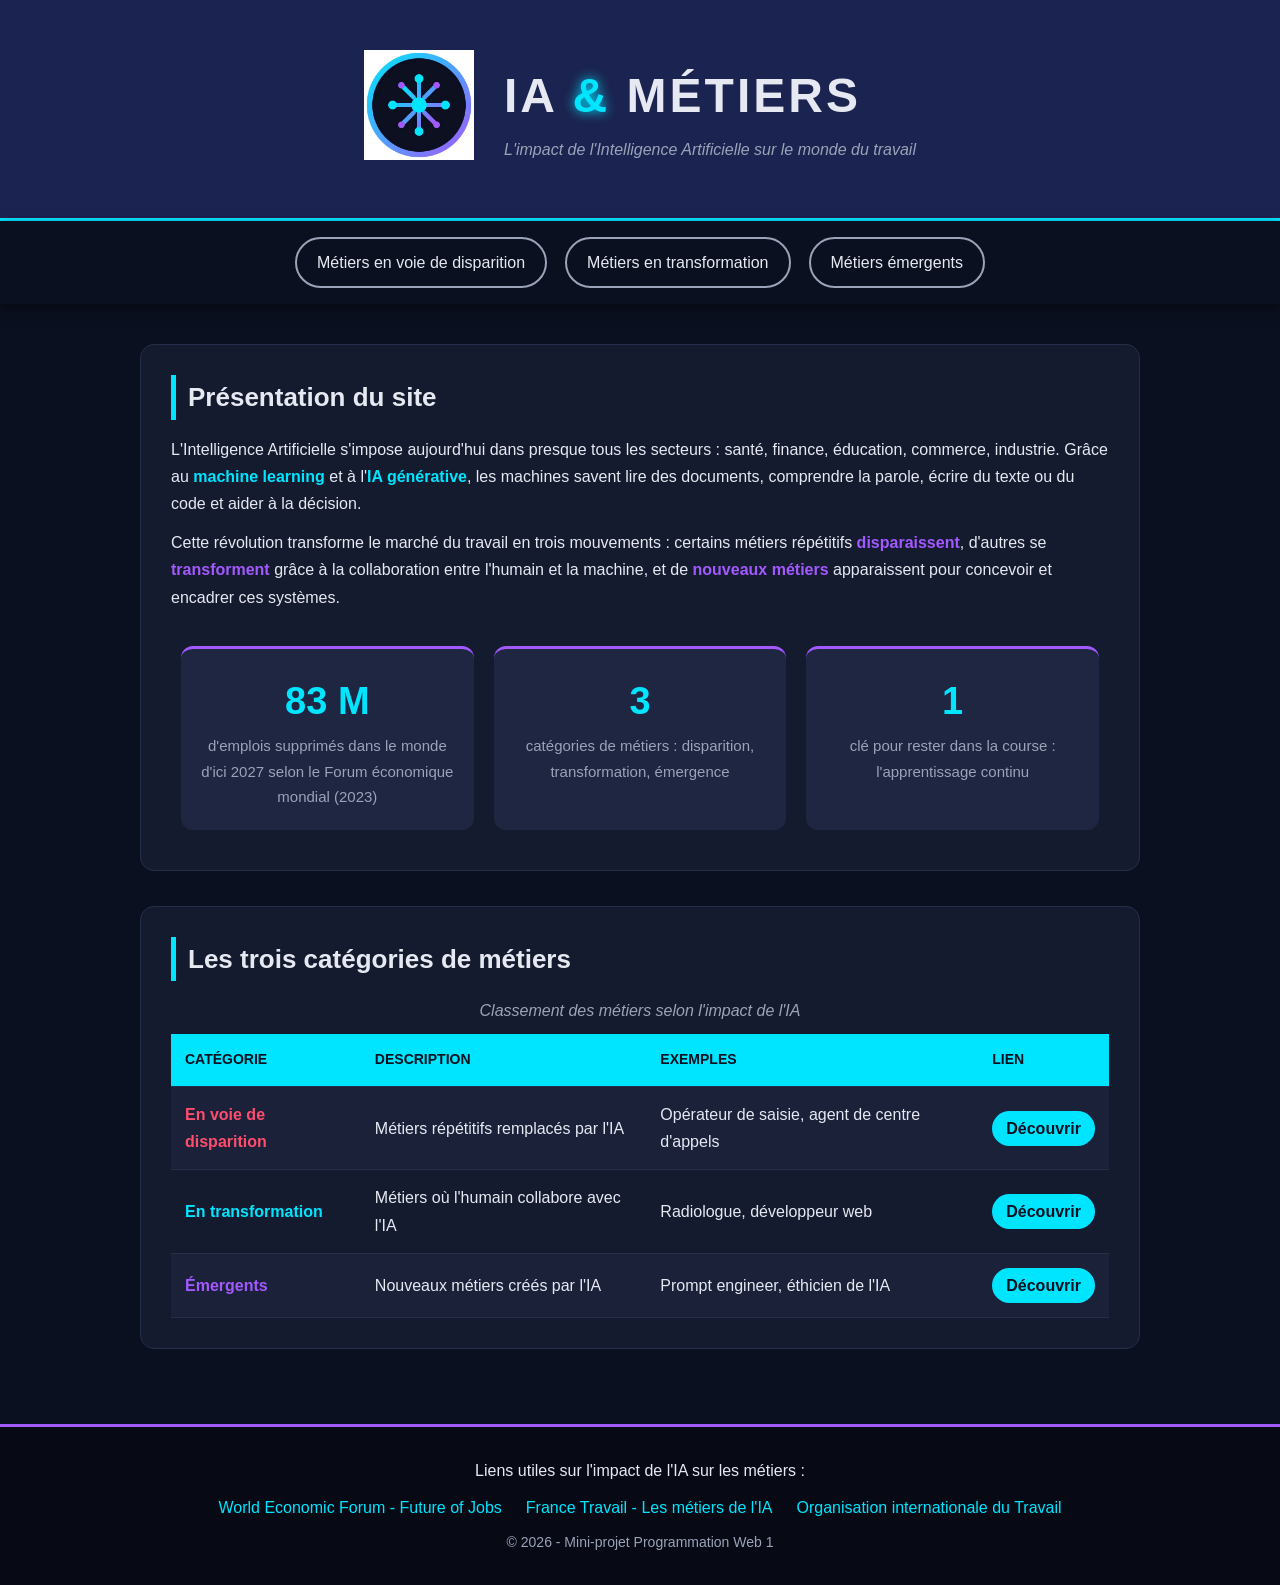
<file: index.html>
<!DOCTYPE html>
<html lang="fr">
<head>
  <meta charset="UTF-8">
  <meta name="viewport" content="width=device-width, initial-scale=1.0">
  <title>IA & Métiers - Le travail de demain</title>
  <link rel="stylesheet" href="style_index.css">
</head>
<body>

  <header>
    <figure class="logo">
      <img src="logo.png" alt="Logo IA & Métiers">
    </figure>
    <div class="titre">
      <h1>IA <strong>&amp;</strong> Métiers</h1>
      <p>L'impact de l'Intelligence Artificielle sur le monde du travail</p>
    </div>
  </header>

  <nav>
    <a href="disparition.html" class="rouge">Métiers en voie de disparition</a>
    <a href="transformation.html" class="cyan">Métiers en transformation</a>
    <a href="emergence.html" class="violet">Métiers émergents</a>
  </nav>

  <div id="principal">
    <section id="presentation">
      <h2>Présentation du site</h2>
      <p>L'Intelligence Artificielle s'impose aujourd'hui dans presque tous les secteurs : santé, finance, éducation, commerce, industrie. Grâce au <strong>machine learning</strong> et à l'<strong>IA générative</strong>, les machines savent lire des documents, comprendre la parole, écrire du texte ou du code et aider à la décision.</p>
      <p>Cette révolution transforme le marché du travail en trois mouvements : certains métiers répétitifs <em>disparaissent</em>, d'autres se <em>transforment</em> grâce à la collaboration entre l'humain et la machine, et de <em>nouveaux métiers</em> apparaissent pour concevoir et encadrer ces systèmes.</p>

      <div class="chiffres">
        <div class="carte">
          <strong>83 M</strong>
          <p>d'emplois supprimés dans le monde d'ici 2027 selon le Forum économique mondial (2023)</p>
        </div>
        <div class="carte">
          <strong>3</strong>
          <p>catégories de métiers : disparition, transformation, émergence</p>
        </div>
        <div class="carte">
          <strong>1</strong>
          <p>clé pour rester dans la course : l'apprentissage continu</p>
        </div>
      </div>
    </section>

    <section id="categories">
      <h2>Les trois catégories de métiers</h2>
      <table>
        <caption>Classement des métiers selon l'impact de l'IA</caption>
        <thead>
          <tr>
            <th>Catégorie</th>
            <th>Description</th>
            <th>Exemples</th>
            <th>Lien</th>
          </tr>
        </thead>
        <tbody>
          <tr>
            <td>En voie de disparition</td>
            <td>Métiers répétitifs remplacés par l'IA</td>
            <td>Opérateur de saisie, agent de centre d'appels</td>
            <td><a href="disparition.html">Découvrir</a></td>
          </tr>
          <tr>
            <td>En transformation</td>
            <td>Métiers où l'humain collabore avec l'IA</td>
            <td>Radiologue, développeur web</td>
            <td><a href="transformation.html">Découvrir</a></td>
          </tr>
          <tr>
            <td>Émergents</td>
            <td>Nouveaux métiers créés par l'IA</td>
            <td>Prompt engineer, éthicien de l'IA</td>
            <td><a href="emergence.html">Découvrir</a></td>
          </tr>
        </tbody>
      </table>
    </section>
  </div>

  <footer>
    <p>Liens utiles sur l'impact de l'IA sur les métiers :</p>
    <ul>
      <li><a href="https://www.weforum.org/publications/the-future-of-jobs-report-2025/" target="_blank">World Economic Forum - Future of Jobs</a></li>
      <li><a href="https://www.francetravail.fr/actualites/le-dossier/les-metiers-de-demain/ia-les-metiers-qui-recrutent-le.html" target="_blank">France Travail - Les métiers de l'IA</a></li>
      <li><a href="https://www.ilo.org/" target="_blank">Organisation internationale du Travail</a></li>
    </ul>
    <p class="copyright">&copy; 2026 - Mini-projet Programmation Web 1</p>
  </footer>

</body>
</html>
</file>
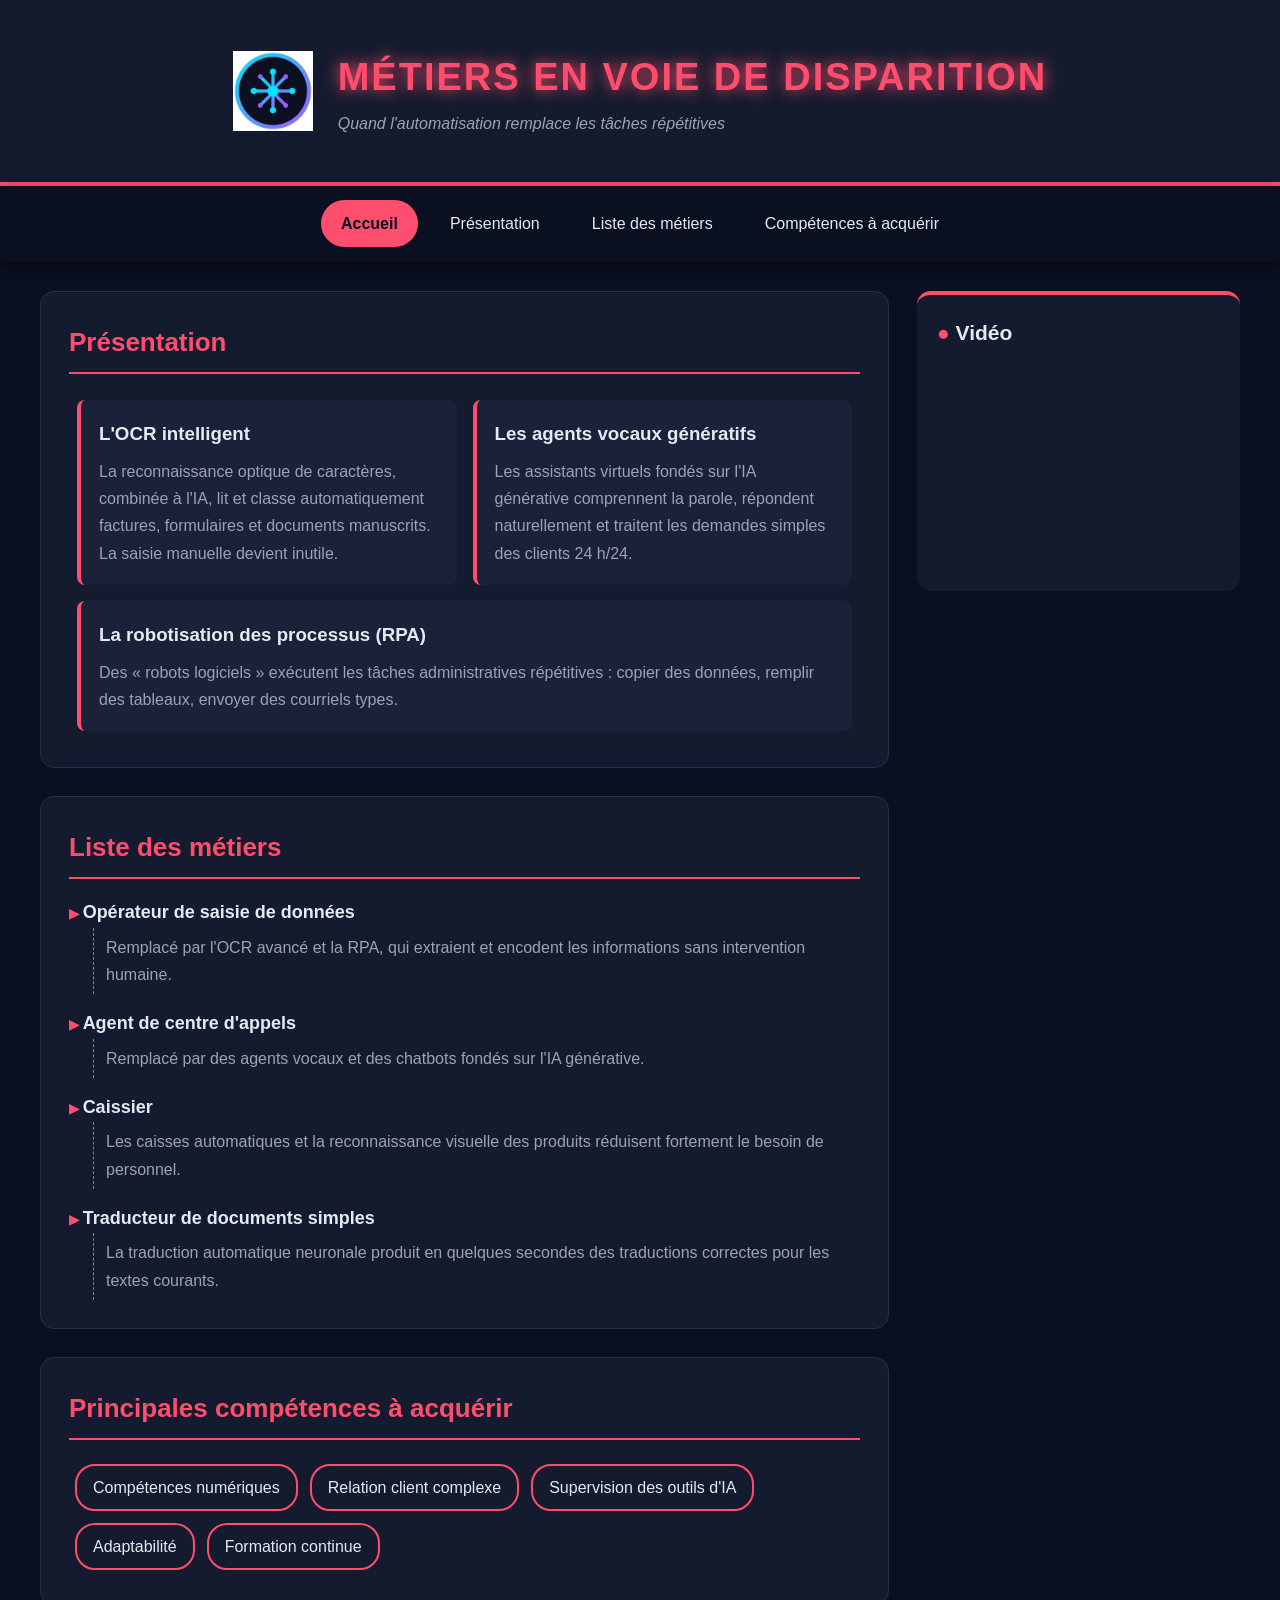
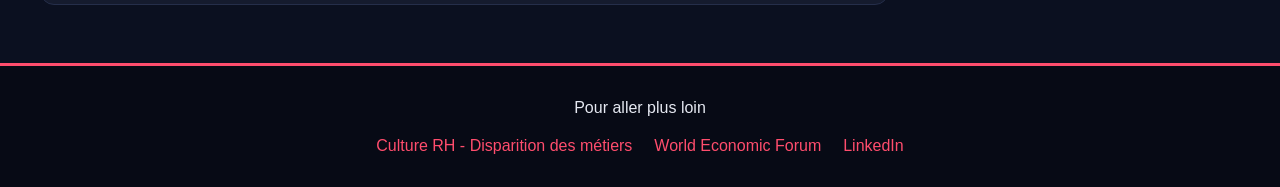
<file: disparition.html>
<!DOCTYPE html>
<html lang="fr">
<head>
  <meta charset="utf-8">
  <meta name="viewport" content="width=device-width, initial-scale=1">
  <title>Métiers en voie de disparition - IA & Métiers</title>
  <link rel="stylesheet" href="categories.css">
</head>
<body class="disparition">
  <header>
    <img src="logo.png" alt="Logo IA & Métiers">
    <div>
      <h1>Métiers en voie de disparition</h1>
      <p>Quand l'automatisation remplace les tâches répétitives</p>
    </div>
  </header>

  <nav>
    <ul>
      <li><a href="index.html">Accueil</a></li>
      <li><a href="#presentation">Présentation</a></li>
      <li><a href="#liste">Liste des métiers</a></li>
      <li><a href="#competences">Compétences à acquérir</a></li>
    </ul>
  </nav>

  <div id="principal">
    <div class="contenu">
      <section id="presentation">
        <h2>Présentation</h2>
        <article>
          <h3>L'OCR intelligent</h3>
          <p>La reconnaissance optique de caractères, combinée à l'IA, lit et classe automatiquement factures, formulaires et documents manuscrits. La saisie manuelle devient inutile.</p>
        </article>
        <article>
          <h3>Les agents vocaux génératifs</h3>
          <p>Les assistants virtuels fondés sur l'IA générative comprennent la parole, répondent naturellement et traitent les demandes simples des clients 24 h/24.</p>
        </article>
        <article>
          <h3>La robotisation des processus (RPA)</h3>
          <p>Des « robots logiciels » exécutent les tâches administratives répétitives : copier des données, remplir des tableaux, envoyer des courriels types.</p>
        </article>
      </section>

      <section id="liste">
        <h2>Liste des métiers</h2>
        <dl>
          <dt>Opérateur de saisie de données</dt>
          <dd>Remplacé par l'OCR avancé et la RPA, qui extraient et encodent les informations sans intervention humaine.</dd>
          <dt>Agent de centre d'appels</dt>
          <dd>Remplacé par des agents vocaux et des chatbots fondés sur l'IA générative.</dd>
          <dt>Caissier</dt>
          <dd>Les caisses automatiques et la reconnaissance visuelle des produits réduisent fortement le besoin de personnel.</dd>
          <dt>Traducteur de documents simples</dt>
          <dd>La traduction automatique neuronale produit en quelques secondes des traductions correctes pour les textes courants.</dd>
        </dl>
      </section>

      <section id="competences">
        <h2>Principales compétences à acquérir</h2>
        <ul>
          <li>Compétences numériques</li>
          <li>Relation client complexe</li>
          <li>Supervision des outils d'IA</li>
          <li>Adaptabilité</li>
          <li>Formation continue</li>
        </ul>
      </section>
    </div>

    <aside>
      <h2>Vidéo</h2>
      <iframe src="https://www.youtube.com/embed/Z6YBbleqslk" title="Les métiers les plus impactés par l'IA" allowfullscreen></iframe>
    </aside>
  </div>

  <footer>
    <p>Pour aller plus loin</p>
    <ul>
      <li><a href="https://culture-rh.com/disparition-metiers-ia/" target="_blank">Culture RH - Disparition des métiers</a></li>
      <li><a href="https://www.weforum.org/publications/the-future-of-jobs-report-2025/" target="_blank">World Economic Forum</a></li>
      <li><a href="https://www.linkedin.com/" target="_blank">LinkedIn</a></li>
    </ul>
  </footer>
</body>
</html>
</file>
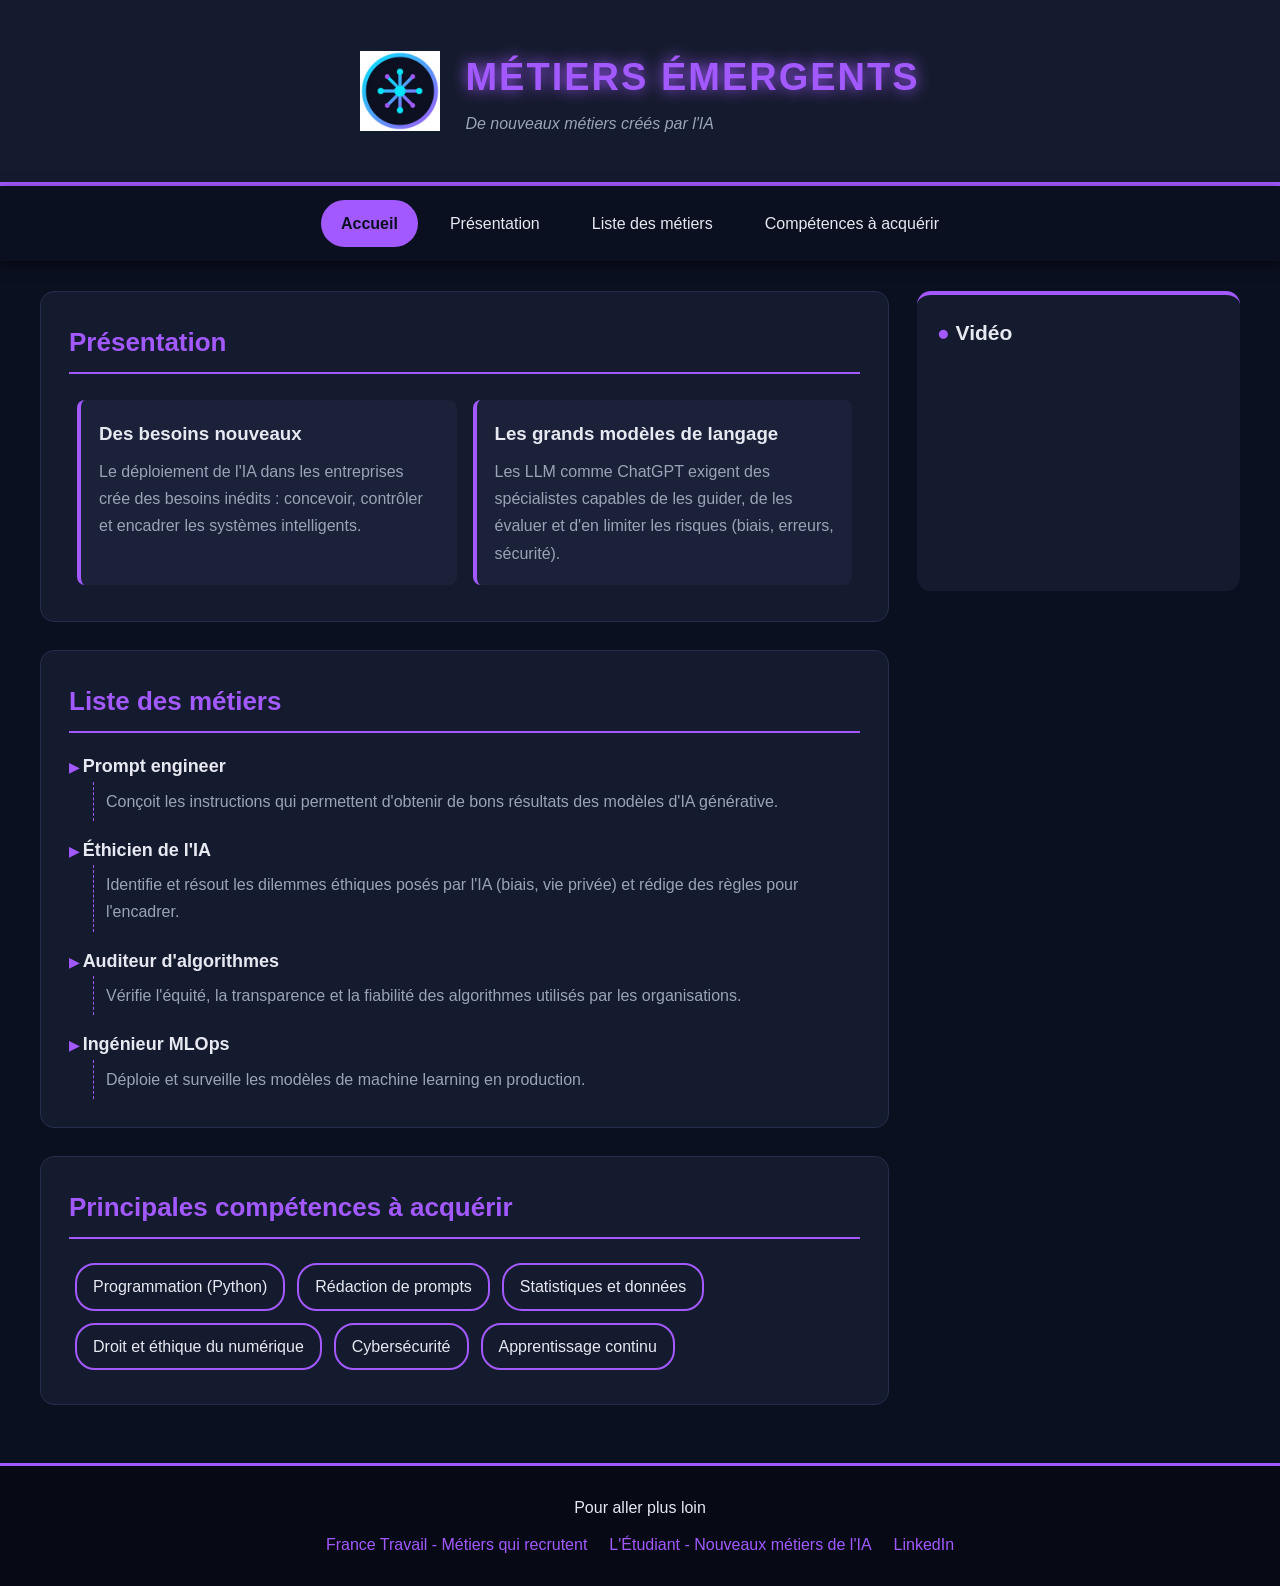
<file: emergence.html>
<!DOCTYPE html>
<html lang="fr">
<head>
  <meta charset="utf-8">
  <meta name="viewport" content="width=device-width, initial-scale=1">
  <title>Métiers émergents - IA & Métiers</title>
  <link rel="stylesheet" href="categories.css">
</head>
<body class="emergence">
  <header>
    <img src="logo.png" alt="Logo IA & Métiers">
    <div>
      <h1>Métiers émergents</h1>
      <p>De nouveaux métiers créés par l'IA</p>
    </div>
  </header>

  <nav>
    <ul>
      <li><a href="index.html">Accueil</a></li>
      <li><a href="#presentation">Présentation</a></li>
      <li><a href="#liste">Liste des métiers</a></li>
      <li><a href="#competences">Compétences à acquérir</a></li>
    </ul>
  </nav>

  <div id="principal">
    <div class="contenu">
      <section id="presentation">
        <h2>Présentation</h2>
        <article>
          <h3>Des besoins nouveaux</h3>
          <p>Le déploiement de l'IA dans les entreprises crée des besoins inédits : concevoir, contrôler et encadrer les systèmes intelligents.</p>
        </article>
        <article>
          <h3>Les grands modèles de langage</h3>
          <p>Les LLM comme ChatGPT exigent des spécialistes capables de les guider, de les évaluer et d'en limiter les risques (biais, erreurs, sécurité).</p>
        </article>
      </section>

      <section id="liste">
        <h2>Liste des métiers</h2>
        <dl>
          <dt>Prompt engineer</dt>
          <dd>Conçoit les instructions qui permettent d'obtenir de bons résultats des modèles d'IA générative.</dd>
          <dt>Éthicien de l'IA</dt>
          <dd>Identifie et résout les dilemmes éthiques posés par l'IA (biais, vie privée) et rédige des règles pour l'encadrer.</dd>
          <dt>Auditeur d'algorithmes</dt>
          <dd>Vérifie l'équité, la transparence et la fiabilité des algorithmes utilisés par les organisations.</dd>
          <dt>Ingénieur MLOps</dt>
          <dd>Déploie et surveille les modèles de machine learning en production.</dd>
        </dl>
      </section>

      <section id="competences">
        <h2>Principales compétences à acquérir</h2>
        <ul>
          <li>Programmation (Python)</li>
          <li>Rédaction de prompts</li>
          <li>Statistiques et données</li>
          <li>Droit et éthique du numérique</li>
          <li>Cybersécurité</li>
          <li>Apprentissage continu</li>
        </ul>
      </section>
    </div>

    <aside>
      <h2>Vidéo</h2>
      <iframe src="https://www.youtube.com/embed/97ZljRHjJq8" title="Boosté par l'IA" allowfullscreen></iframe>
    </aside>
  </div>

  <footer>
    <p>Pour aller plus loin</p>
    <ul>
      <li><a href="https://www.francetravail.fr/actualites/le-dossier/les-metiers-de-demain/ia-les-metiers-qui-recrutent-le.html" target="_blank">France Travail - Métiers qui recrutent</a></li>
      <li><a href="https://www.letudiant.fr/metiers/prompt-engineer-psydesigner-data-scientist-decouvrez-les-nouveaux-metiers-de-l-ia.html" target="_blank">L'Étudiant - Nouveaux métiers de l'IA</a></li>
      <li><a href="https://www.linkedin.com/" target="_blank">LinkedIn</a></li>
    </ul>
  </footer>
</body>
</html>
</file>
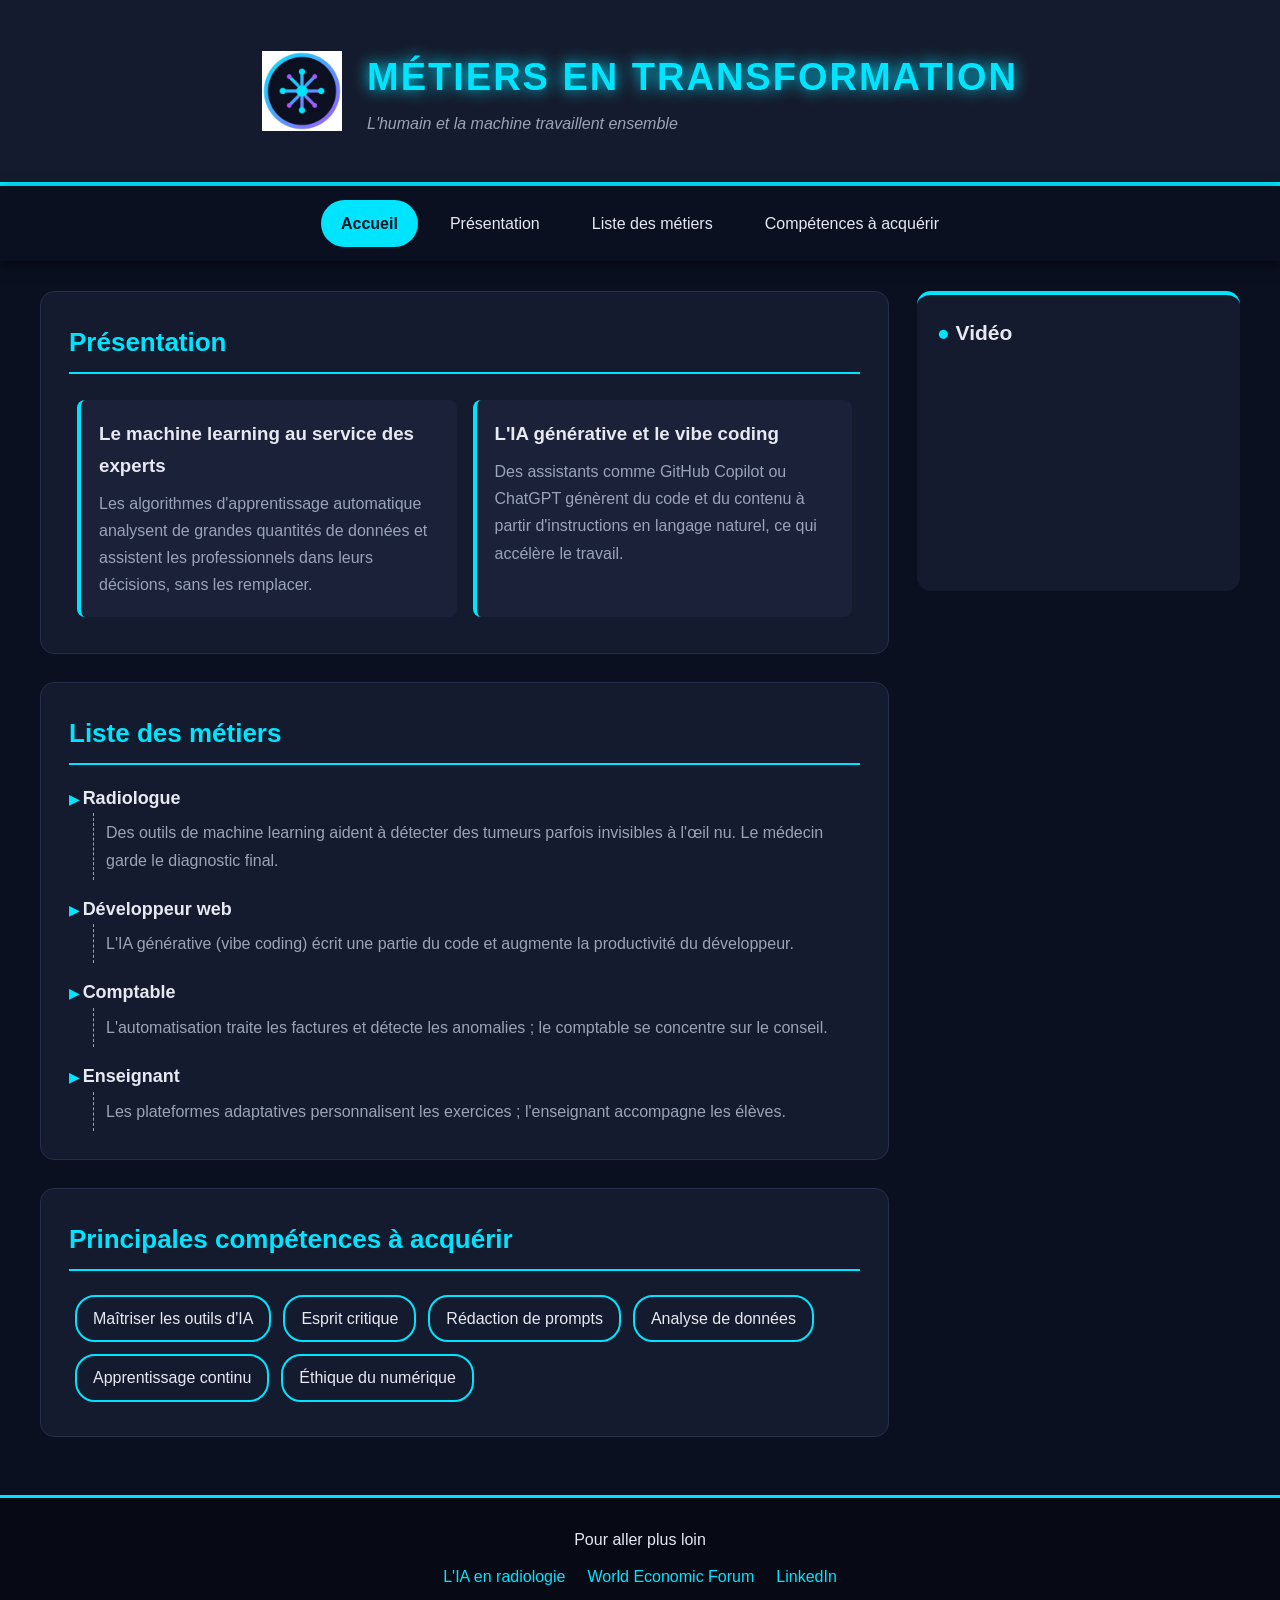
<file: transformation.html>
<!DOCTYPE html>
<html lang="fr">
<head>
  <meta charset="utf-8">
  <meta name="viewport" content="width=device-width, initial-scale=1">
  <title>Métiers en transformation - IA & Métiers</title>
  <link rel="stylesheet" href="categories.css">
</head>
<body class="transformation">
  <header>
    <img src="logo.png" alt="Logo IA & Métiers">
    <div>
      <h1>Métiers en transformation</h1>
      <p>L'humain et la machine travaillent ensemble</p>
    </div>
  </header>

  <nav>
    <ul>
      <li><a href="index.html">Accueil</a></li>
      <li><a href="#presentation">Présentation</a></li>
      <li><a href="#liste">Liste des métiers</a></li>
      <li><a href="#competences">Compétences à acquérir</a></li>
    </ul>
  </nav>

  <div id="principal">
    <div class="contenu">
      <section id="presentation">
        <h2>Présentation</h2>
        <article>
          <h3>Le machine learning au service des experts</h3>
          <p>Les algorithmes d'apprentissage automatique analysent de grandes quantités de données et assistent les professionnels dans leurs décisions, sans les remplacer.</p>
        </article>
        <article>
          <h3>L'IA générative et le vibe coding</h3>
          <p>Des assistants comme GitHub Copilot ou ChatGPT génèrent du code et du contenu à partir d'instructions en langage naturel, ce qui accélère le travail.</p>
        </article>
      </section>

      <section id="liste">
        <h2>Liste des métiers</h2>
        <dl>
          <dt>Radiologue</dt>
          <dd>Des outils de machine learning aident à détecter des tumeurs parfois invisibles à l'œil nu. Le médecin garde le diagnostic final.</dd>
          <dt>Développeur web</dt>
          <dd>L'IA générative (vibe coding) écrit une partie du code et augmente la productivité du développeur.</dd>
          <dt>Comptable</dt>
          <dd>L'automatisation traite les factures et détecte les anomalies ; le comptable se concentre sur le conseil.</dd>
          <dt>Enseignant</dt>
          <dd>Les plateformes adaptatives personnalisent les exercices ; l'enseignant accompagne les élèves.</dd>
        </dl>
      </section>

      <section id="competences">
        <h2>Principales compétences à acquérir</h2>
        <ul>
          <li>Maîtriser les outils d'IA</li>
          <li>Esprit critique</li>
          <li>Rédaction de prompts</li>
          <li>Analyse de données</li>
          <li>Apprentissage continu</li>
          <li>Éthique du numérique</li>
        </ul>
      </section>
    </div>

    <aside>
      <h2>Vidéo</h2>
      <iframe src="https://www.youtube.com/embed/CpS2_IsY2EI" title="Quelle place pour l'être humain face à l'IA ?" allowfullscreen></iframe>
    </aside>
  </div>

  <footer>
    <p>Pour aller plus loin</p>
    <ul>
      <li><a href="https://pro.campus.sanofi/fr/intelligence-artificielle-et-medecine/articles/focus-sur-l-ia-en-radiologie" target="_blank">L'IA en radiologie</a></li>
      <li><a href="https://www.weforum.org/publications/the-future-of-jobs-report-2025/" target="_blank">World Economic Forum</a></li>
      <li><a href="https://www.linkedin.com/" target="_blank">LinkedIn</a></li>
    </ul>
  </footer>
</body>
</html>
</file>
<file: style_index.css>
/* ===== style_index.css : feuille de style de la page d'accueil ===== */
/* Couleurs du site : bleu nuit #0b1020, cyan #00e5ff, violet #a259ff, rouge #ff4d6d */

* {
  margin: 0;
  padding: 0;
}

body {
  font-family: "Segoe UI", Tahoma, sans-serif;
  background-color: #0b1020;
  color: #e6e9f2;
  line-height: 1.7;
  display: flex;
  flex-direction: column;
  min-height: 100vh;
}

/* ---------- En-tête (bannière) ---------- */
header {
  display: flex;
  flex-direction: row;
  align-items: center;
  justify-content: center;
  padding: 50px 20px;
  background-color: #1b2350;
  border-bottom: 3px solid #00e5ff;
}

header .logo {
  margin-right: 30px;
}

header .logo img {
  width: 110px;
  transition: transform 0.5s;
}

header .logo img:hover {
  transform: scale(1.25) rotate(360deg); /* zoom de l'image */
}

header h1 {
  font-size: 48px;
  letter-spacing: 3px;
  text-transform: uppercase;
  animation: apparition 1.2s ease-out;
}

header h1 strong {
  color: #00e5ff;
  text-shadow: 0 0 12px #00e5ff;
}

header .titre p {
  color: #9aa3b8;
  font-style: italic;
}

@keyframes apparition {
  from { opacity: 0; transform: translateY(-30px); }
  to { opacity: 1; transform: translateY(0); }
}

/* ---------- Menu de navigation ---------- */
nav {
  display: flex;
  flex-wrap: wrap;
  justify-content: center;
  padding: 10px;
  background-color: #0b1020;
  position: sticky;
  top: 0;
  z-index: 10;
  box-shadow: 0 4px 12px rgba(0, 0, 0, 0.5);
}

nav a {
  color: #e6e9f2;
  text-decoration: none;
  margin: 6px 9px;
  padding: 10px 20px;
  border-radius: 30px;
  border: 2px solid #9aa3b8;
  transition: all 0.3s;
}

nav a.rouge:hover  { border-color: #ff4d6d; box-shadow: 0 0 14px #ff4d6d; }
nav a.cyan:hover   { border-color: #00e5ff; box-shadow: 0 0 14px #00e5ff; }
nav a.violet:hover { border-color: #a259ff; box-shadow: 0 0 14px #a259ff; }

nav a:hover {
  transform: translateY(-4px);
}

/* ---------- Contenu principal ---------- */
#principal {
  display: flex;
  flex-direction: column;
  flex: 1;
  width: 90%;
  max-width: 1000px;
  margin: 40px auto;
}

section {
  background-color: #151b2e;
  padding: 30px;
  margin-bottom: 35px;
  border-radius: 14px;
  border: 1px solid #252e4a;
}

section h2 {
  font-size: 26px;
  margin-bottom: 16px;
  padding-left: 12px;
  border-left: 5px solid #00e5ff;
}

#presentation p + p {
  margin-top: 12px;
}

#presentation strong {
  color: #00e5ff;
}

#presentation em {
  color: #a259ff;
  font-style: normal;
  font-weight: bold;
}

/* Cartes de chiffres clés */
.chiffres {
  display: flex;
  flex-wrap: wrap;
  justify-content: space-between;
  margin-top: 25px;
}

.chiffres .carte {
  flex: 1;
  min-width: 200px;
  margin: 10px;
  text-align: center;
  padding: 20px;
  border-radius: 12px;
  background-color: #1e2642;
  border-top: 3px solid #a259ff;
  transition: transform 0.3s, box-shadow 0.3s;
}

.chiffres .carte:hover {
  transform: translateY(-8px);
  box-shadow: 0 10px 25px rgba(162, 89, 255, 0.35);
}

.carte strong {
  display: block;
  font-size: 38px;
  color: #00e5ff;
}

.carte p {
  font-size: 15px;
  color: #9aa3b8;
}

/* ---------- Tableau ---------- */
table {
  width: 100%;
  border-collapse: collapse;
}

caption {
  padding-bottom: 10px;
  font-style: italic;
  color: #9aa3b8;
}

th, td {
  padding: 14px;
  text-align: left;
  border-bottom: 1px solid #252e4a;
}

thead th {
  background-color: #00e5ff;
  color: #0b1020;
  text-transform: uppercase;
  font-size: 14px;
}

tbody tr:nth-child(odd) {
  background-color: #1a2139;
}

tbody tr {
  transition: background-color 0.3s;
}

tbody tr:hover {
  background-color: #262f52;
}

tbody tr:nth-child(1) td:first-child { color: #ff4d6d; font-weight: bold; }
tbody tr:nth-child(2) td:first-child { color: #00e5ff; font-weight: bold; }
tbody tr:nth-child(3) td:first-child { color: #a259ff; font-weight: bold; }

td a {
  display: inline-block;
  color: #0b1020;
  background-color: #00e5ff;
  padding: 4px 14px;
  border-radius: 20px;
  text-decoration: none;
  font-weight: bold;
  transition: transform 0.3s;
}

td a:hover {
  transform: scale(1.1);
}

/* ---------- Pied de page ---------- */
footer {
  display: flex;
  flex-direction: column;
  align-items: center;
  padding: 30px 20px;
  background-color: #070a15;
  border-top: 3px solid #a259ff;
  text-align: center;
}

footer ul {
  list-style-type: none;
  display: flex;
  flex-wrap: wrap;
  justify-content: center;
  margin: 10px 0;
}

footer li {
  margin: 0 12px;
}

footer a[href^="https"] {
  color: #00e5ff;
  text-decoration: none;
  transition: color 0.3s;
}

footer a[href^="https"]:hover {
  color: #a259ff;
  text-decoration: underline;
}

footer .copyright {
  font-size: 14px;
  color: #9aa3b8;
}

/* ---------- Responsive : petits écrans ---------- */
@media (max-width: 700px) {
  header {
    flex-direction: column;
    text-align: center;
  }
  header .logo {
    margin-right: 0;
    margin-bottom: 15px;
  }
  header h1 {
    font-size: 32px;
  }
  nav {
    position: static;
    flex-direction: column;
    align-items: stretch;
    text-align: center;
  }
  #principal {
    width: 94%;
  }
  section {
    padding: 12px;
  }
  .chiffres {
    flex-direction: column; /* les cartes s'empilent sur mobile */
  }
  .chiffres .carte {
    margin: 8px 0;
  }
  th, td {
    padding: 6px;
    font-size: 13px;
  }
  td a {
    padding: 3px 8px;
  }
  th:nth-child(3), td:nth-child(3) {
    display: none; /* on cache la colonne Exemples */
  }
}

/* ---------- Responsive : grands écrans ---------- */
@media (min-width: 1400px) {
  #principal {
    max-width: 1250px;
  }
  header h1 {
    font-size: 58px;
  }
}
</file>
<file: categories.css>
/* ===== categories.css : commun aux 3 pages de catégories ===== */
/* Même palette que l'accueil. Chaque page a une couleur d'accent
   grâce à la classe de <body> : rouge (disparition), cyan (transformation), violet (emergence) */

* {
  margin: 0;
  padding: 0;
}

body {
  font-family: "Segoe UI", Tahoma, sans-serif;
  background-color: #0b1020;
  color: #e6e9f2;
  line-height: 1.7;
  display: flex;
  flex-direction: column;
  min-height: 100vh;
}

/* ---------- En-tête ---------- */
header {
  display: flex;
  align-items: center;
  justify-content: center;
  padding: 45px 20px;
  background-color: #151b2e;
  border-bottom: 4px solid;
}

header img {
  width: 80px;
  margin-right: 25px;
  transition: transform 0.5s;
}

header img:hover {
  transform: scale(1.3);
}

header h1 {
  font-size: 38px;
  text-transform: uppercase;
  letter-spacing: 2px;
  animation: apparition 1s ease-out;
}

header p {
  color: #9aa3b8;
  font-style: italic;
}

@keyframes apparition {
  from { opacity: 0; transform: translateY(-25px); }
  to { opacity: 1; transform: translateY(0); }
}

@keyframes clignote {
  0%, 100% { opacity: 1; }
  50% { opacity: 0.3; }
}

/* ---------- Menu ---------- */
nav {
  background-color: #0b1020;
  position: sticky;
  top: 0;
  z-index: 10;
  box-shadow: 0 4px 12px rgba(0, 0, 0, 0.5);
}

nav ul {
  list-style-type: none;
  display: flex;
  justify-content: center;
  flex-wrap: wrap;
  padding: 10px;
}

nav li {
  margin: 4px 6px;
}

nav a {
  display: block;
  padding: 8px 18px;
  color: #e6e9f2;
  text-decoration: none;
  border-radius: 25px;
  border: 2px solid transparent;
  transition: border-color 0.3s, box-shadow 0.3s, transform 0.3s;
}

nav a:hover {
  transform: scale(1.07);
}

nav li:first-child a {
  color: #0b1020;
  font-weight: bold;
}

/* ---------- Zone principale : contenu + aside côte à côte ---------- */
#principal {
  display: flex;
  flex-direction: row;
  flex-wrap: wrap;
  flex: 1;
  max-width: 1200px;
  margin: 0 auto;
  padding: 30px 20px;
}

.contenu {
  flex: 3;
  min-width: 300px;
  display: flex;
  flex-direction: column;
  margin-right: 28px;
}

aside {
  flex: 1;
  min-width: 260px;
  align-self: flex-start;
  position: sticky;
  top: 90px;
  background-color: #151b2e;
  padding: 20px;
  border-radius: 14px;
  border-top: 4px solid;
}

aside h2 {
  margin-bottom: 12px;
  font-size: 21px;
}

aside h2::before {
  content: "\25CF  ";
  animation: clignote 1.5s infinite;
}

aside iframe {
  width: 100%;
  height: 200px;
  border: 0;
  border-radius: 8px;
}

/* ---------- Sections ---------- */
section {
  background-color: #151b2e;
  padding: 28px;
  margin-bottom: 28px;
  border-radius: 14px;
  border: 1px solid #252e4a;
}

section > h2 {
  font-size: 26px;
  margin-bottom: 18px;
  padding-bottom: 8px;
  border-bottom: 2px solid;
}

/* Section Présentation : articles en cartes */
#presentation {
  display: flex;
  flex-wrap: wrap;
}

#presentation > h2 {
  width: 100%;
}

article {
  flex: 1;
  min-width: 220px;
  margin: 8px;
  padding: 18px;
  background-color: #1a2139;
  border-left: 4px solid;
  border-radius: 8px;
  transition: transform 0.3s, box-shadow 0.3s;
}

article:hover {
  transform: translateY(-6px);
  box-shadow: 0 10px 22px rgba(0, 0, 0, 0.5);
}

article h3 {
  margin-bottom: 8px;
  color: #e6e9f2;
}

article p {
  color: #9aa3b8;
}

/* Section Liste des métiers */
dt {
  font-weight: bold;
  font-size: 18px;
  margin-top: 14px;
}

dt::before {
  content: "\25B6  ";
  font-size: 13px;
}

dt:first-of-type {
  margin-top: 0;
}

dd {
  margin-left: 24px;
  padding: 6px 12px;
  color: #9aa3b8;
  border-left: 1px dashed;
}

/* Section Compétences : étiquettes */
#competences ul {
  display: flex;
  flex-wrap: wrap;
  list-style-type: none;
}

#competences li {
  margin: 6px;
  padding: 8px 16px;
  border-radius: 20px;
  border: 2px solid;
  transition: transform 0.3s, background-color 0.3s, color 0.3s;
}

#competences li:hover {
  color: #0b1020;
  transform: rotate(-3deg) scale(1.1);
}

/* ---------- Pied de page ---------- */
footer {
  display: flex;
  flex-direction: column;
  align-items: center;
  padding: 28px 20px;
  background-color: #070a15;
  border-top: 3px solid;
  text-align: center;
}

footer ul {
  list-style-type: none;
  display: flex;
  flex-wrap: wrap;
  justify-content: center;
  margin-top: 10px;
}

footer li {
  margin: 0 11px;
}

footer a[target="_blank"] {
  text-decoration: none;
  transition: opacity 0.3s;
}

footer a[target="_blank"]:hover {
  opacity: 0.7;
  text-decoration: underline;
}

/* =========================================================
   COULEUR D'ACCENT DE CHAQUE PAGE (sélecteurs de classe + descendants)
   ========================================================= */

/* --- Page disparition : rouge --- */
.disparition header, .disparition aside, .disparition section > h2,
.disparition article, .disparition dd, .disparition #competences li,
.disparition footer { border-color: #ff4d6d; }
.disparition h1, .disparition section > h2, .disparition dt::before,
.disparition aside h2::before, .disparition footer a { color: #ff4d6d; }
.disparition h1 { text-shadow: 0 0 15px #ff4d6d; }
.disparition nav li:first-child a,
.disparition #competences li:hover { background-color: #ff4d6d; }
.disparition nav a:hover { border-color: #ff4d6d; box-shadow: 0 0 12px #ff4d6d; }

/* --- Page transformation : cyan --- */
.transformation header, .transformation aside, .transformation section > h2,
.transformation article, .transformation dd, .transformation #competences li,
.transformation footer { border-color: #00e5ff; }
.transformation h1, .transformation section > h2, .transformation dt::before,
.transformation aside h2::before, .transformation footer a { color: #00e5ff; }
.transformation h1 { text-shadow: 0 0 15px #00e5ff; }
.transformation nav li:first-child a,
.transformation #competences li:hover { background-color: #00e5ff; }
.transformation nav a:hover { border-color: #00e5ff; box-shadow: 0 0 12px #00e5ff; }

/* --- Page émergence : violet --- */
.emergence header, .emergence aside, .emergence section > h2,
.emergence article, .emergence dd, .emergence #competences li,
.emergence footer { border-color: #a259ff; }
.emergence h1, .emergence section > h2, .emergence dt::before,
.emergence aside h2::before, .emergence footer a { color: #a259ff; }
.emergence h1 { text-shadow: 0 0 15px #a259ff; }
.emergence nav li:first-child a,
.emergence #competences li:hover { background-color: #a259ff; }
.emergence nav a:hover { border-color: #a259ff; box-shadow: 0 0 12px #a259ff; }

/* ---------- Responsive ---------- */
@media (max-width: 768px) {
  header {
    flex-direction: column;
    text-align: center;
  }
  header img {
    margin-right: 0;
    margin-bottom: 12px;
  }
  header h1 {
    font-size: 26px;
  }
  nav {
    position: static; /* le menu ne reste plus collé en haut sur mobile */
  }
  nav ul {
    flex-direction: column;
    align-items: stretch;
    text-align: center;
  }
  #principal {
    flex-direction: column;
    padding: 15px;
  }
  .contenu {
    margin-right: 0;
    min-width: 0;
  }
  section {
    padding: 15px;
  }
  #presentation {
    flex-direction: column; /* les articles s'empilent sur mobile */
  }
  article {
    margin: 8px 0;
  }
  aside {
    order: -1;       /* la vidéo passe en haut sur mobile */
    min-width: 0;
    position: static;
    margin-bottom: 20px;
  }
}

@media (min-width: 1400px) {
  #principal {
    max-width: 1400px;
  }
}
</file>
